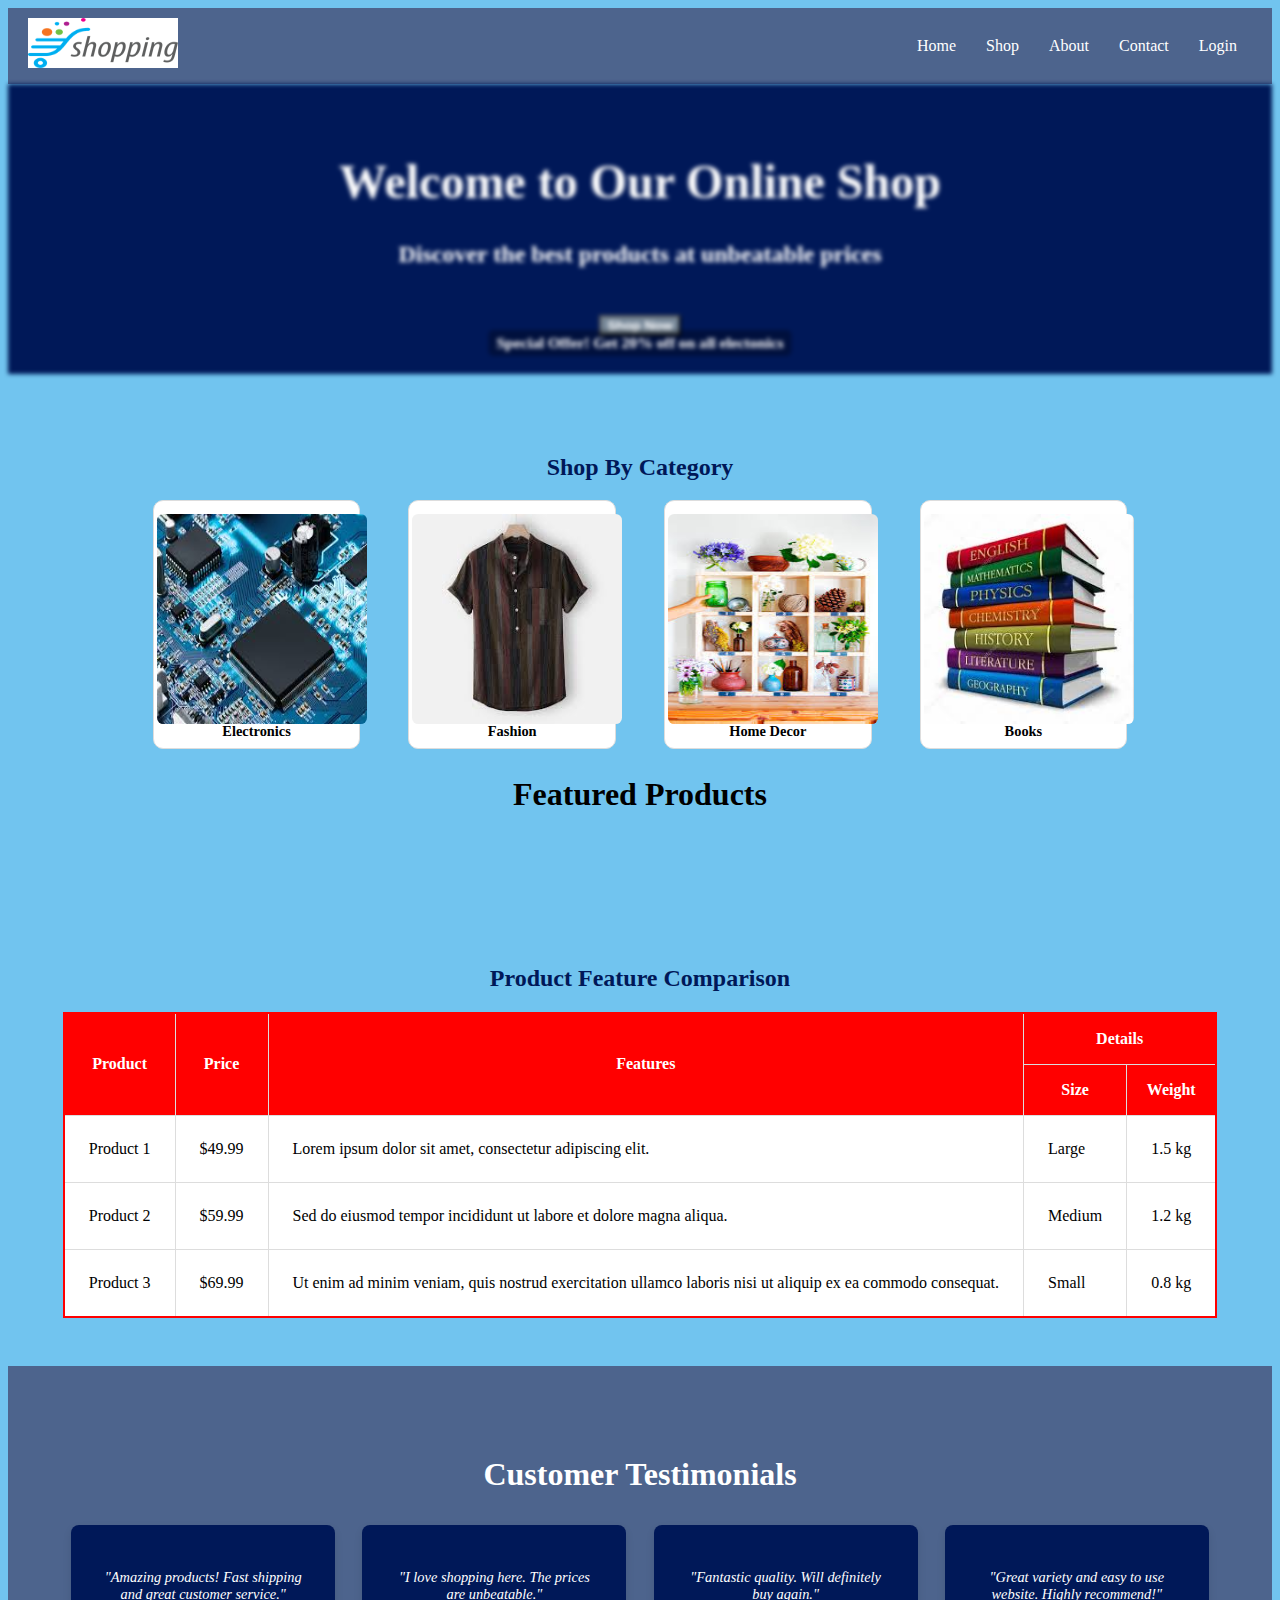
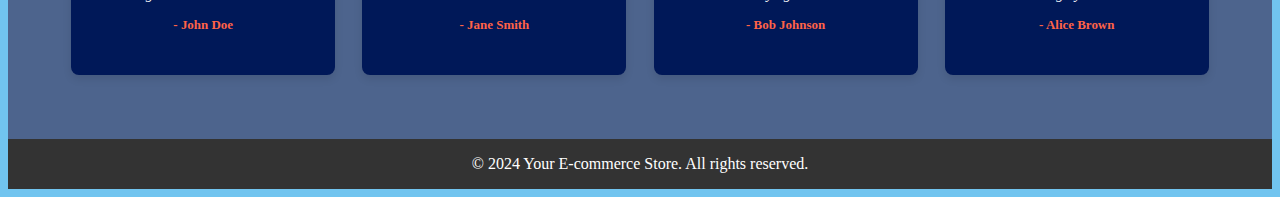
<file: index.html>
<!DOCTYPE html>
<html lang="en">
<head>
    <meta charset="UTF-8">
    <meta name="viewport" content="width=device-width, initial-scale=1.0">
    <title>E-commerce project</title>
    <link rel="stylesheet" href="style.css">
</head>
<body>
    <header>

        <nav id="navbar">
  
          <div class="logo-container">
  
            <img src="../Resources/images.png" alt="logo"width="150" 
            height="50"/>
            <!-- https://placehold.co/150x50?text=ShopLogo -->
            <!-- https://placehold.co/600x400/.png -->
          </div>
  
          <ul>
  
            <li><a href="#">Home</a></li><br>
  
            <li><a href="#">Shop</a></li><br>
  
            <li><a href="#">About</a></li><br>
  
            <li><a href="#">Contact</a></li><br>
  
            <li><a href="Login.html">Login</a></li><br>
  
          </ul>
  
        </nav>
  
      </header>
  
      <main>
  
        <section id="welcome">
  <div class="welcome">
          <h1 class="mainheading">Welcome to Our Online Shop</h1>
  <p>Discover the best products at unbeatable prices</p>
          <button class="Shop">Shop Now</button>
          <p id="Offer">Special Offer! Get 20% off on all electonics</p>
        </div>
        </section>
  
        <section id="shopByCategory">
          
          <div class="container"></div>  

            <h2>Shop By Category</h2>
            <div class="shopByCategory">
          <div class="category">
          <img src="Resources/electronics.jpg" alt="Electronics" width="200" 
          height="200" />
          
          <h4>Electronics</h4>
          
        </div>
        <div class="category">
<img src="Resources/fashion.jpg" alt="Fashion" width="200" 
height="200" />
<h4>Fashion</h4>
          
 </div>
<div class="category">
<img src="Resources/decor.jpg" alt="Home Decor" width="200" 
height="200" />
<h4>Home Decor</h4>
         
 </div>
<div class="category">
<img src="Resources/books.jpg" alt="Books" width="200" 
height="200" />
<h4>Books</h4>
          
</div>
        </div>
        </section>
  
        <section class="featured-products">
          <div class="container">
              <h2 class="category-title">Featured Products</h2>
              <div class="grid" id="featured-products">
                  <!-- Products will be dynamically inserted here -->
              </div>
          </div>
      </section>

        <section id="table">
          <div class="container"></div>
          <h2>Product Feature Comparison</h2>
          <div class="table">
            
            <table border="1">
              <thead>
                <tr>
                  <th rowspan="2">Product</th>
                  <th rowspan="2">Price</th>
                  <th rowspan="2">Features</th>
                  <th colspan="2">Details</th>
                </tr>
                <tr>
                  <!-- <th></th>
                  <th></th>
                  <th></th> -->
                  <th>Size</th>
                  <th>Weight</th>
                </tr>
              </thead>
              <tbody>
                <tr>
                  <td>Product 1</td>
                  <td>$49.99</td>
                  <td>Lorem ipsum dolor sit amet, consectetur adipiscing elit.</td>
                  <td>Large</td>
                  <td>1.5 kg</td>
                </tr>
                <tr>
                  <td>Product 2</td>
                  <td>$59.99</td>
                  <td>Sed do eiusmod tempor incididunt ut labore et dolore magna aliqua.</td>
                  <td>Medium</td>
                  <td>1.2 kg</td>
                </tr>
                <tr>
                  <td>Product 3</td>
                  <td>$69.99</td>
                  <td>Ut enim ad minim veniam, quis nostrud exercitation ullamco laboris nisi ut aliquip ex ea commodo consequat.</td>
                  <td>Small</td>
                  <td>0.8 kg</td>
                </tr>
              </tbody>
            </table>
          </div>
        </section>


</main>


   
        <section class="testimonials">
            <div class="container">
                <h2>Customer Testimonials</h2>
                <div class="grid">
                    <div class="testimonial">
                        <p>"Amazing products! Fast shipping and great customer service."</p>
                        <h3>- John Doe</h3>
                    </div>
                    <div class="testimonial">
                        <p>"I love shopping here. The prices are unbeatable."</p>
                        <h3>- Jane Smith</h3>
                    </div>
                    <div class="testimonial">
                        <p>"Fantastic quality. Will definitely buy again."</p>
                        <h3>- Bob Johnson</h3>
                    </div>
                    <div class="testimonial">
                        <p>"Great variety and easy to use website. Highly recommend!"</p>
                        <h3>- Alice Brown</h3>
                    </div>
                </div>
            </div>
        </section>
    
        <!-- Footer Section -->
        <footer class="footer">
            <p>&copy; 2024 Your E-commerce Store. All rights reserved.</p>
        </footer>
    <script src="script.js"></script>
</body>
</html>
</file>
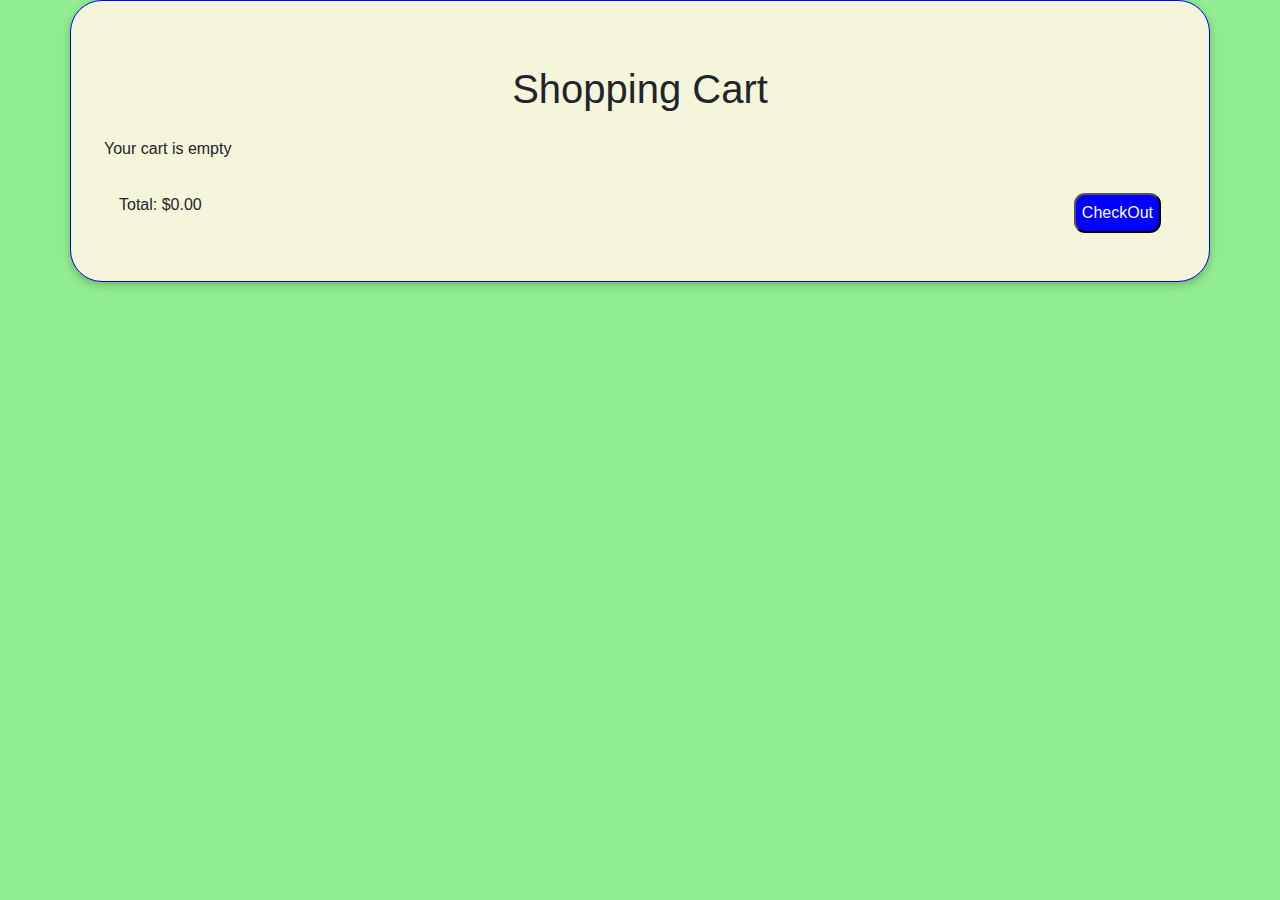
<file: cart.html>
<!DOCTYPE html>
<html lang="en">
<head>
    <meta charset="UTF-8">
    <meta name="viewport" content="width=device-width, initial-scale=1.0">
    <title>Cart Page</title>
    <link rel="stylesheet" href="https://stackpath.bootstrapcdn.com/bootstrap/4.5.2/css/bootstrap.min.css">
    <link rel="stylesheet" href="cart.css">
</head>
<body>
    <div class="container">
        <h1 class="mb-4">Shopping Cart</h1>

        <div id="cart-list" class="row">
            <!-- cart cards will be dynamically added here -->
        </div>
        <div class="cart-summary">
            <p id="card-amount">Total : $0.00</p>
            <button id="cart-checkout">CheckOut</button>

        </div>
    </div>
   
    <!-- <script src="products.js"></script> -->
    <script>
        // document.addEventListener('DOMContentLoaded', function() {
        //     const cartList = document.getElementById('cart-list');
        //     for (const cart of carts) {
        //         const cardcart = document.createElement('div');
        //         cardcart.classList.add('col-lg-3', 'col-md-4', 'col-sm-6', 'mb-4','cardcart'); // Adjusted column classes
 
        //         cardcart.innerHTML = `
        //            <div class="card h-100"> <!-- Ensure cards are of equal height -->
        //                 <img src="${cart.image}" class="card-img-top" alt="${cart.name}" width="300" 
        //   height="200">
        //                 <div class="card-body"> <!-- Use flexbox for vertical alignment -->
        //                     <h5 class="card-title">${cart.name}</h5>
        //                     <p class="card-text font-weight-bold">${cart.price.toFixed(2)}</p>
        //                   <div class="cart-item-action">
        //                    <input type="number" value="${cart.quantity}" min="1" class="quantity-input">
        //                     <button class="btn btn-primary">Remove</button>
        //                     </div>
        //                 </div>
        //             </div>
        //             </div>
        //         `;
        //         cartList.appendChild(cardcart);
        //     }
        // });

//         function initializeCart() {
//             // Clear the localstorage
//             // localStorage.clear(); 
//             console.log(products);

//             // Define initial cart items
//             const initialCart = [

// { id: 1, name: 'Laptop', price: 1200.00, quantity: 1, image: "../Resources/laptop.jpg" },

// { id: 2, name: 'Headphones', price: 150.00, quantity: 1, image: "../Resources/headphone.jpg" },

// { id: 3, name: 'Mouse', price: 25.00, quantity: 1, image: "../Resources/Mouse.jpg" },

// { id: 4, name: 'Airpods', price: 120.00, quantity: 1, image: "../Resources/airpod.jpg" },

// { id: 5, name: 'Cable', price: 10.00, quantity: 1, image: "../Resources/cable.jpg" },

// { id: 6, name: 'Keyboard', price: 50.00, quantity: 1, image: "../Resources/keyboard.jpg" },

// { id: 7, name: 'Cable', price: 10.00, quantity: 1, image: "../Resources/cable.jpg" },

// { id: 8, name: 'Keyboard', price: 50.00, quantity: 1, image: "../Resources/keyboard.jpg" }

// ];

//             // Check if the cart is already in localStorage
//             if (!localStorage.getItem('cart')) {
//                 // If not, store the initial cart items in localStorage
//                 localStorage.setItem('cart', JSON.stringify(initialCart));
//             }
//         }

        document.addEventListener('DOMContentLoaded', () => {
            // initializeCart();
            const cartList = document.getElementById('cart-list');
            const cartTotalElement = document.getElementById('card-amount');
            const checkoutButton = document.getElementById('cart-checkout');

            // // Function to load cart items from localStorage and display them in the cart
            function loadCartItems() {
                const cart = JSON.parse(localStorage.getItem('E-cart')) || [];
                if (cart.length > 0) {
                     cartList.innerHTML = ''; // Clear any existing items

                    cart.forEach((cart1, index) => {
                        const cardcart = document.createElement('div');
                cardcart.classList.add('col-lg-3', 'col-md-4', 'col-sm-6', 'mb-4','cardcart'); // Adjusted column classes
 
                cardcart.innerHTML = `
                   <div class="card h-100"> <!-- Ensure cards are of equal height -->
                        <img src="${cart1.image}" class="card-img-top" alt="${cart1.name}" width="300" 
          height="200">
                        <div class="card-body"> <!-- Use flexbox for vertical alignment -->
                            <h5 class="card-title">${cart1.name}</h5>
                            <p class="card-text font-weight-bold">${cart1.price.toFixed(2)}</p>
                          <div class="cart-item-action">
                           <input type="number" value="${cart1.quantity}" min="1" class="quantity-input">
                            <button class="btn btn-primary">Remove</button>
                            </div>
                        </div>
                    </div>
                    
                `;
                cartList.appendChild(cardcart);

                        // Add event listeners
                        const removeButton = cardcart.querySelector('.btn');
                        const quantityInput = cardcart.querySelector('.quantity-input');

                        removeButton.addEventListener('click', () => {
                            cart.splice(index, 1);
                            localStorage.setItem('cart', JSON.stringify(cart));
                            loadCartItems();
                        });

                        quantityInput.addEventListener('change', (event) => {
                            cart1.quantity = parseInt(event.target.value);
                            localStorage.setItem('cart', JSON.stringify(cart));
                            updateCartTotal();
                        });
                    });

                    updateCartTotal();
                } else {
                    updateCartTotal();
                    cartList.innerHTML = '<p>Your cart is empty</p>';
                }
            }

            // Function to update the cart total
            function updateCartTotal() {
                let total = 0;
                const cart = JSON.parse(localStorage.getItem('cart')) || [];
                cart.forEach(item => {
                    total += item.price * item.quantity;
                });
                cartTotalElement.textContent = `Total: $${total.toFixed(2)}`;
            }

            // Initialize cart items
            loadCartItems();

            // Handle checkout button click
            checkoutButton.addEventListener('click', () => {
                alert('Proceeding to checkout');
            });
        });
    </script>
</body>
</html>
</file>
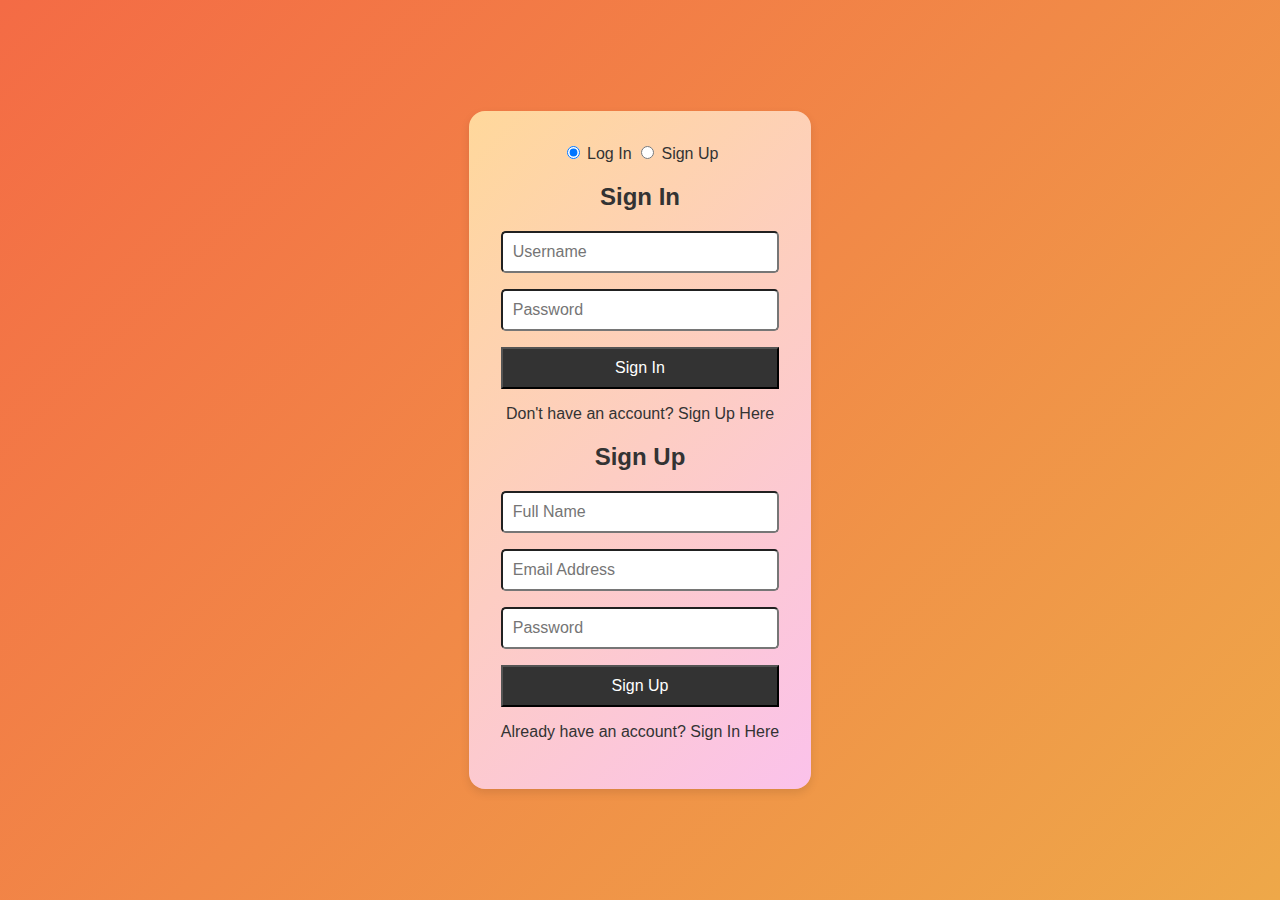
<file: Login.html>
<!DOCTYPE html>
<html lang="en">
<head>
  <meta charset="UTF-8">
  <meta name="viewport" content="width=device-width, initial-scale=1.0">
  <title>Login / Signup Toggle</title>
  <link rel="stylesheet" href="login.css">
</head>
<body class="form-body">
    <div class="form-container">
        <div class="radio-buttons">
          <input type="radio" id="login" name="toggle" checked>
          <label for="login">Log In</label>
          <input type="radio" id="signup" name="toggle">
          <label for="signup">Sign Up</label>
        </div>

        <div class="form signin-form">
            <h2>Sign In</h2>
            <form action="#" method="POST">
                <input type="text" name="username" placeholder="Username" required>
                <input type="password" name="password" placeholder="Password" required>
                <button type="submit">Sign In</button>
            </form>
            <p class="form-text">Don't have an account? <label class="form-label" for="signup">Sign Up Here</label></p>
        </div>

        <!-- Signup Form -->
        <div class="form signup-form">
            <h2>Sign Up</h2>
            <form action="#" method="POST">
                <input type="text" name="fullname" placeholder="Full Name" required>
                <input type="email" name="email" placeholder="Email Address" required>
                <input type="password" name="password" placeholder="Password" required>
                <button type="submit">Sign Up</button>
            </form>
            <p class="form-text">Already have an account? <label class="form-label" for="login">Sign In Here</label></p>
        </div>
  </div>
</body>
</html>
</file>
<file: style.css>
body{
    background: #71c4ef;
    /* linear-gradient(135deg, #FF7F50, #FF6FFF, #1E90FF); */
    background-size: 200% 200%;
    animation: gradient-animation 4s ease infinite;
}

@keyframes gradient-animation {
    0% { background-position: 0% 50%; }
    50% { background-position: 100% 50%; }
    100% { background-position: 0% 50%; }
  }

  .container {
    width: 90%;
    max-width: 1200px;
    margin: 0 auto;
    padding: 0 1em; /* Added padding for better mobile experience */
  }
  


#navbar{
    background: #4d648d;
    display:flex;
    flex-direction: row;
    justify-content: space-between;
    align-items: center;
         
            padding: 10px 20px;
}

#navbar .logo-container {
    color: white;
    font-size: 24px;
    font-weight: bold;
    text-transform: uppercase;
    text-decoration: none;
    width:100%;
    height:50%;
}

/* Navigation Links */
#navbar ul {
    list-style: none;
    display: flex;
    margin: 0;
}

#navbar ul li {
    margin: 0 15px;
}

#navbar ul li a {
    text-decoration: none;
    color: white;
    font-size: 16px;
    text-transform:pulse;
    /* transition: color 0.3s; */
    transition: background-color 0.3s ease, transform 0.2s ease;
}

/* Hover effect for links */
#navbar ul li a:hover {
    background-color: #001858;
    /* text-decoration: underline;*/
    padding: 0.5rem; 
}


#welcome{
    background-color: #001858;
    filter: blur(2px); 
      animation: blurToNormal 1.5s ease forwards; /* Apply animation */

    text-align: center;
    padding: 3%;
}
@keyframes blurToNormal {
    0% {
      filter: blur(2px);
      
    }
    100% {
      filter: blur(0);
      
    }
  }


/* Pulse Animation for Vibrant Effect */
@keyframes alternate {
  0%, 100% { transform: scale(1); }
  50% { transform: scale(1.05); }
}

.welcome{
    font-weight: bolder;
    color:white;
    font-size: 1.5rem;
}

.welcome .Shop{
    margin-top: 1.4rem;
color:white;
background-color: lightslategrey;
font-weight: bold;
}

.welcome .Shop:hover {
    background-color: #45a049; /* Darken the background color */
      transform: scale(1.1); /* Slightly enlarge the button */
      box-shadow: 0 4px 8px rgba(0, 0, 0, 0.2); /* Add a shadow effect */
}

#shopByCategory{
    margin-top:5rem;
    margin-bottom:1rem;
    text-align: center;
    color: #001858;

}

.shopByCategory{
    display:flex;
   justify-content: center;
   gap:3rem;
   flex-wrap: wrap;
    /* border:0rem;
    padding:0rem;
    margin:0rem; */
    /* grid-template-rows: 4; */
}
/* #shopByCategory h2{
    font-weight: bolder;
    font-size: larger;
} */
.category{
   
    width: 15%;
    border:1px solid #ddd;
    padding:0.5em;
    margin: 0;
    border-radius:10px;
    background-color: white;
    transition: 0.5s;
}

.category img{
    /* display: flex;
    align-items: center;
    justify-content: center; */
    border-radius: 6px;
    margin-top: 10px;
    /* margin-bottom: 10px;*/
    font-size: 16px; 
    font-weight: bold;
    transform: scale(1.05); /* Start small */
      animation: scaleUp 0.4s ease forwards; /* Apply the animation */
    }

    @keyframes scaleUp {
      0% {
        transform: translateY(150px); /* Small size */
        opacity: 0; /* Optional: Fade in effect */
      }
      100% {
        transform: translateY(0);/* Original size */
        opacity: 1; /* Fully visible */
      }
    }
.category h4{
    font-size: 0.9rem; 
    margin: 0;
    color: black;
}
.category:hover{
    transform: scale(1.1); /* Slightly enlarges the box */
    box-shadow: 0 8px 15px rgba(0, 0, 0, 0.2); /* Adds a shadow */
    background: #007BFF; 
}
/* #Product{
    margin-top:5rem;
    margin-bottom:1rem;
    text-align: center;
}
#Product h2{
    color: #001858;
} */
.category-title{
    font-size: 2em;
    margin-bottom: 1em;
    text-align: center;
  }
  
  #featured-products {
    display: grid;
    grid-template-columns: repeat(auto-fit, minmax(200px, 1fr));
    gap: 15px;
    padding: 20px;
    margin: 0 auto; /* Centers the grid container */
}
  

/* .product-container{
    display: grid;
    grid-template-columns: repeat(auto-fit, minmax(200px, 1fr)); /* Adjusted grid layout for responsiveness */
    
    /* border:0rem;
    padding:0rem;
    margin:0rem; */
    /* grid-template-rows: 4; */

.products{
    background-color: #fff;
  padding: 0.75em;
  border-radius: 8px;
  box-shadow: 0 4px 8px rgba(0,0,0,0.1);
  text-align: center;
  font-size: 0.9em;
}

.products img{
   
    border-radius: 6px;
    margin-top: 10px;   
    width:200;
   height:200;
    font-size: 16px; 
    font-weight: bold;
    transform: scale(1.05); /* Start small */
      animation: scaleUp 0.4s ease forwards; /* Apply the animation */
    }

    @keyframes scaleUp {
      0% {
        transform: translateY(150px); /* Small size */
        opacity: 0; /* Optional: Fade in effect */
      }
      100% {
        transform: translateY(0);/* Original size */
        opacity: 1; /* Fully visible */
      }
    }

.products h3{
    font-size: 0.9rem; 
    margin: 0;
    color: black;
    min-height: 3.125rem; 
}

.products p{
    color:black;
    
}
.products:hover{
    transform: scale(1.1); /* Slightly enlarges the box */
    box-shadow: 0 8px 15px rgba(0, 0, 0, 0.2); /* Adds a shadow */
    background: #007BFF; 
    /* color: white; */
    
}



#table h2{
    text-align: center;
    margin-top: 5rem;
    color: #001858;
}
.table{
    display:flex;
    justify-content: center;
    align-items: center;
    margin-bottom: 3rem;
}
table{
    border-collapse: collapse;
    border: 2px red solid;
}
    
table th{
    background-color: red;
    color:white;
    padding:1rem;
    border: 1px solid #dddddd; /* Border color for table cells */
    /* border-collapse: collapse;
} */
}
table td{
    background-color: white;
    color:black;
    padding: 1.5rem;
    border: 1px solid #dddddd; /* Border color for table cells */
    /* border-collapse: collapse; */
}

.testimonials {
    background: #4d648d;
    color: #fff;
    padding: 4em 0;
    text-align: center;

}
.testimonials h2 {
    font-size: 2em;
    margin-bottom: 1em;
}
.grid{
    display: flex;
    flex-direction: row;
    justify-content: center;
    gap:1.7rem;
}

.testimonial {
    background: #001858;
    padding: 2em;
    border-radius: 8px;
    box-shadow: 0 4px 8px rgba(0,0,0,0.1);
    font-size: 0.9em;
    width:16.75rem;
    transition: 0.5s;
    
}


.testimonial p {
    font-size: 1em;
    font-style: italic;
}

.testimonial h3 {
    font-size: 0.9em;
    margin-top: 1em;
    color: #ff6347;
}

.testimonial:hover{
    transform: scale(1.1); /* Slightly enlarges the box */
    color: yellow;
}
/* Footer Styles */
.footer {
    background-color: #333;
    color: #fff;
    text-align: center;
    padding: 1em 0;
}
.footer p {
    margin: 0;
}

#Offer {
    position: absolute;
    bottom: 2px; /* Adjust spacing from the bottom */
    left: 50%;
    transform: translateX(-50%);
    font-size: 0.65em !important; /* Reduced font size */
    color: white;
    background-color: rgba(0, 0, 0, 0.3); 
    padding: 4px 8px; /* Adjusted padding */
    border-radius: 5px; /* Rounded corners */
    animation: flash1 2s ease-in-out infinite; /* Flashing animation */
    z-index: 3;
    }
  
    @keyframes flash1 {
      0% {
          opacity: 0;
      }
      50% {
          opacity: 1;
      }
      100% {
          opacity: 0;
      }
  }
</file>
<file: cart.css>
body{
    background-color: lightgreen;
}

h1{
    text-align: center;
    margin-top: 1rem;
}

.container{
    padding: 3rem;
    border: 1px blue solid;
    border-radius: 2rem;
    box-shadow: rgba(0, 0, 0, 0.24) 0px 3px 8px;
    background-color: beige;
}
/* #cart-list{
    
} */
/* .cart-item-action .btn{
    height: 2rem;
    bottom: 2rem;
    background-color: red;
    display: flex;
    justify-content: flex-end;
} */

.card{
    padding: 1rem 0.5rem;
    border-radius:1rem ;
}


.card:hover{
    background-color: cadetblue;
    transform: scale(1.1);
}
/* .card img{
    border-radius:1rem;
} */
.cardcart img{
    border-radius:1rem;
}

.card-body {
    text-align: center;
}

.cart-summary{
    margin-top: 1rem;
    display: flex;
    justify-content: space-between;
}

.cart-item-action {
    display: flex;
    justify-content: space-between;
    align-items: center;
    width: 100%;
    margin-top: 10px;
  }

.btn{
   
        background-color: #e74c3c;
        color: #fff;
        border: none;
        border-radius: 4px;
        padding: 5px 10px;
        cursor: pointer;
        font-size: 0.9rem;
      
}
.quantity-input{
    width:50px;
    text-align: center;

}


.cart-summary #cart-checkout{
    background-color: blue;
    color:white;
    border-radius: 0.7rem;
}
</file>
<file: login.css>
body {
    font-family: Arial, sans-serif;
    background: linear-gradient(135deg, #f46b45, #eea849);
    color: #333;
    text-align: center;
    padding: 20px;
  }


  input[type="radio"]{
      background-color: gray;
  }

.form-body{
    margin: 0;
    padding: 0;
    font-family: 'Helvetica Neue', Arial, sans-serif;
    background-color: #ed8a8a;
    display: flex;
    justify-content: center;
    align-items: center;
    height: 100vh;
    
}
.form-container{
    background: linear-gradient(135deg, #ffd89b, #fbc2eb);
    padding: 2rem;
    border-radius: 1rem;
    box-shadow: 0 4px 10px rgba(0, 0, 0, 0.1);
  /* Signin and Signup Forms */
  /* .form {
    display: none; 
  }
  
  /* Show active form when radio button is checked */
  /*#login:checked ~ .signin-form,
  #signup:checked ~ .signup-form {
    display: block; /* Display the selected form */
}
  
form {
    margin-top: 1em;
    display: flex;
    flex-direction: column;
    /* align-items: center; */
    gap:1rem;
    border-radius: 2rem;
    
  }

  input[type="text"],
  input[type="email"],
input[type="password"]{

    border-radius: 0.3rem;
    
    width: 100%;
    box-sizing: border-box;
     padding: 10px; /* Increase padding for larger size */
  font-size: 16px;  
  }

  form button{
    background-color: #333;
    color: white;
    width: 100%;
    /* box-sizing: border-box; */
 padding: 10px; 
  font-size: 16px;  
  }

  form button:hover{
    background-color: #f46b45;
  }


/*
.form {
    display: none;
  }
  
  /* Show Log In form when Log In radio is selected */
  /* #logIn:checked ~ .forms #logInForm {
    display: block;
  }
  
  /* Show Sign Up form when Sign Up radio is selected */
  /* #signUp:checked ~ .forms #signUpForm {
    display: block;
  } */
</file>
